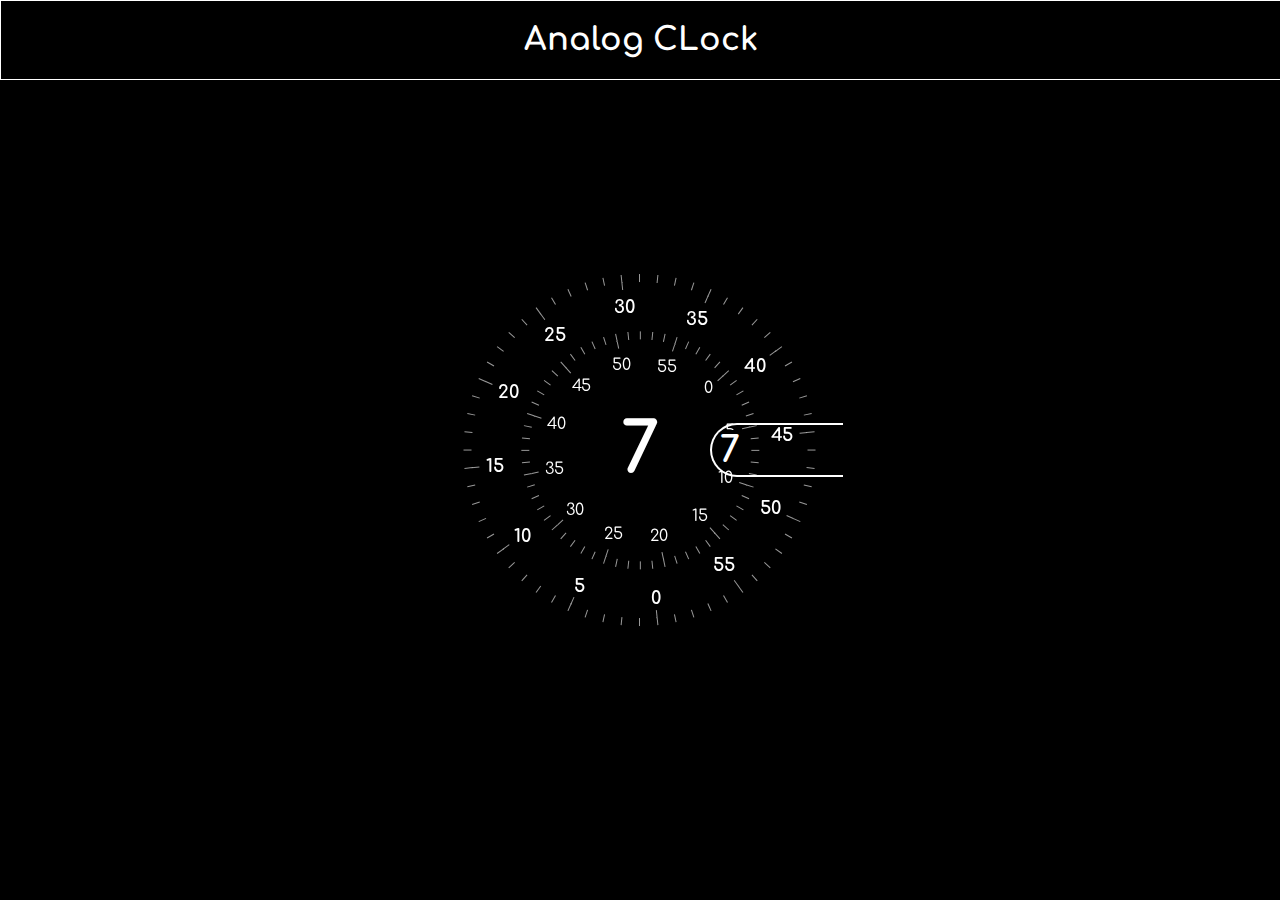
<file: clock/index.html>
<!DOCTYPE html>
<html lang="en" >
<head>
  <meta charset="UTF-8">
  <title>Analog CLock</title>
  
<style>
	@import url("https://fonts.googleapis.com/css2?family=Comfortaa:wght@300;400;500;600;700&display=swap");
*, *:afater, *:before {
  box-sizing: border-box;
}

body, html {
  background: #000;
  margin: 0;
  height: 100vh;
  color: #fff;
  font-family: "Comfortaa", cursive;
}

.clock {
  --clock-size: 360px;
  width: var(--clock-size);
  height: var(--clock-size);
  position: fixed;
  inset: 0;
  margin: auto;
  border-radius: 50%;
}
.spike {
  position: absolute;
  width: 8px;
  height: 1px;
  background: #fff9;
  line-height: 20px;
  transform-origin: 50%;
  z-index: 5;
  inset: 0;
  margin: auto;
  font-style: normal;
  transform: rotate(var(--rotate)) translateX(var(--dail-size));
}
.spike:nth-child(5n+1) {
  box-shadow: -7px 0 #fff9;
}
.spike:nth-child(5n+1):after {
  content: attr(data-i);
  position: absolute;
  right: 22px;
  top: -10px;
  transition: 1s linear;
  transform: rotate(calc( var(--dRotate) - var(--rotate)));
}

.seconds {
  --dRotate: 0deg;
  --dail-size: calc((var(--clock-size)/ 2) - 8px);
  font-weight: 800;
  font-size: 18px;
  transform: rotate(calc( -1 * var(--dRotate)));
  position: absolute;
  inset: 0;
  margin: auto;
  transition: 1s linear;
}

.minutes {
  --dail-size: calc((var(--clock-size)/ 2) - 65px);
  font-size: 16px;
  transform: rotate(calc( -1 * var(--dRotate)));
  position: absolute;
  inset: 0;
  margin: auto;
  transition: 1s linear;
}

.stop-anim {
  transition: 0s linear;
}
.stop-anim .spike:after {
  transition: 0s linear !important;
}

.hour {
  font-size: 70px;
  font-weight: 900;
  position: absolute;
  left: 50%;
  top: 50%;
  transform: translate(-50%, -50%);
}

.minute {
  font-size: 36px;
  font-weight: 900;
  position: absolute;
  background: #000;
  z-index: 10;
  right: calc(var(--clock-size)/ 4.5);
  top: 50%;
  transform: translateY(-50%);
}
.minute:after {
  content: "";
  position: absolute;
  border: 2px solid #fff;
  border-right: none;
  height: 50px;
  left: -10px;
  top: 50%;
  border-radius: 40px 0 0 40px;
  width: calc(var(--clock-size)/ 2.75);
  transform: translatey(-50%);
}

.title{
   
    border: 1px solid white;
    width: 100%;
     text-align: center;
}
</style>
</head>
<body>
    <div class="title">
        <h1 >Analog CLock</h1>
    </div>
  
<second class="clock">
  <div class="seconds"></div>
  <div class="minutes"></div>
  <div class="minute">44</div>
  <div class="hour"></div>
</second>

  <script>
	const seconds = document.querySelector('.seconds');
const minutes = document.querySelector('.minutes');
const minute = document.querySelector('.minute');
const hour = document.querySelector('.hour');

// Create spikes
for(let s = 0; s < 60 ; s++){
  let mSpikeEl = document.createElement('i');
  let sSpikeEl = document.createElement('i');
  mSpikeEl.className = 'spike'
  sSpikeEl.className = 'spike'
  mSpikeEl.style = `--rotate:${6 * s}deg`;
  sSpikeEl.style = `--rotate:${6 * s}deg`;
  mSpikeEl.setAttribute('data-i', s);
  sSpikeEl.setAttribute('data-i', s);

  seconds.append(sSpikeEl);
  minutes.append(mSpikeEl);
}

function getTime() {
		let date = new Date(),
    s  = date.getSeconds() ,
    m  = date.getMinutes();
  
  	hour.textContent = date.getHours();
  	minute.textContent = m;
  

  	minutes.style = `--dRotate:${6 * m}deg`;

    if(s == 0){
			seconds.classList.add('stop-anim')
    } else{
      seconds.classList.remove('stop-anim')
    }
    if(m == 0){
			minutes.classList.add('stop-anim')
    } else{
      minutes.classList.remove('stop-anim')
    }
  	
  		seconds.style = `--dRotate:${6 * s}deg`;
}






setInterval(getTime, 1000);
getTime();
  </script>

</body>
</html>
</file>
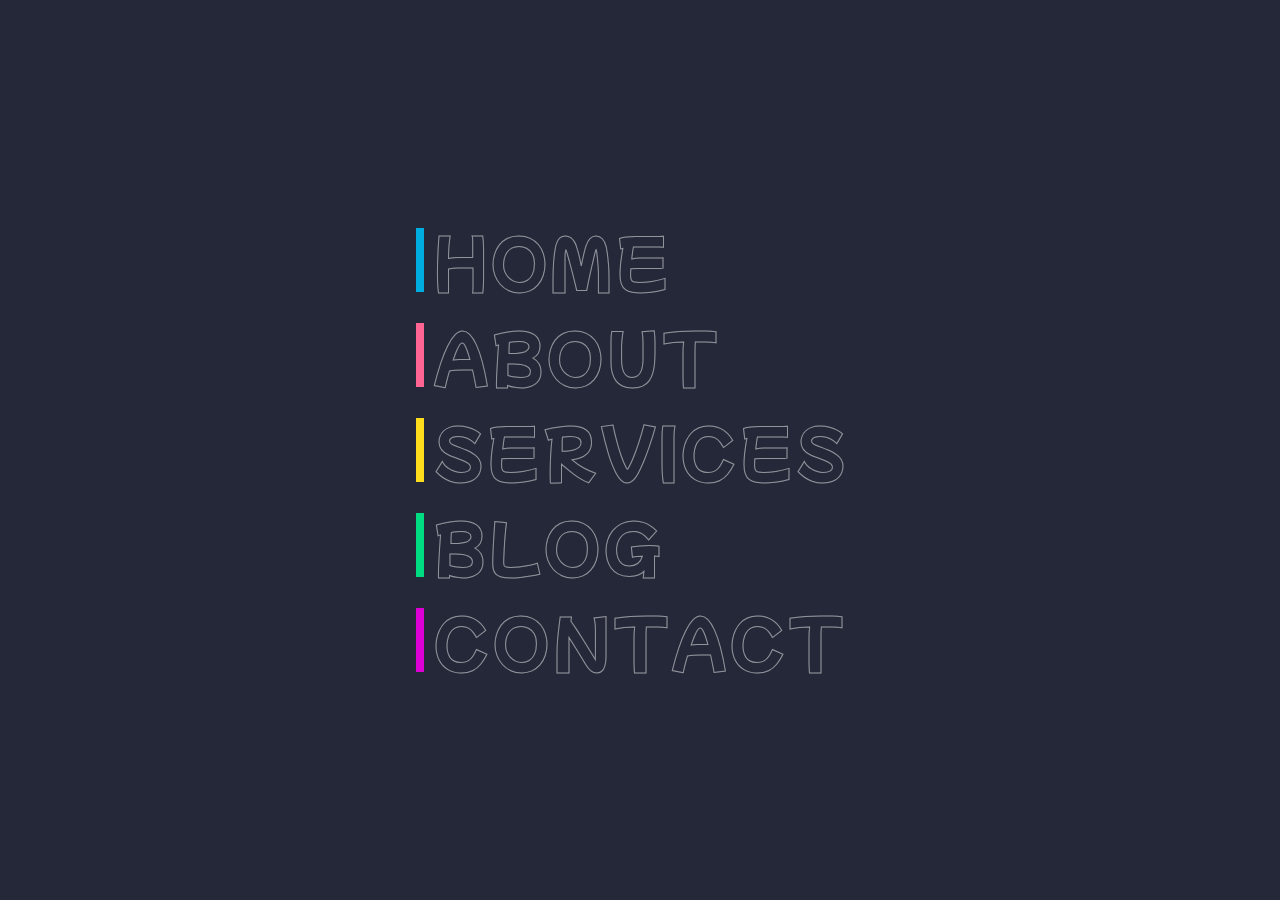
<file: glowingnavbar/index.html>
<!DOCTYPE html>
<html lang="en">
<head>
    <meta charset="UTF-8">
    <meta name="viewport" content="width=device-width, initial-scale=1.0">
    <title>Glowing Nav Text</title>
    <style>
        @import url('https://fonts.googleapis.com/css2?family=Mochiy+Pop+One&display=swap');
* {
  box-sizing: border-box;
  padding: 0;
  margin: 0;
  font-family: 'Mochiy Pop One', sans-serif;
}

body {
  display: flex;
  justify-content: center;
  align-items: center;
  min-height: 100vh;
  background: #252839;
}
ul {
  position: relative;
  display: flex;
  flex-direction: column;
  gap: 30px;
}
ul li {
  position: relative;
  list-style: none;
}
ul li a {
  font-size: 4em;
  text-decoration: none;
  letter-spacing: 2px;
  line-height: 1em;
  text-transform: uppercase;
  color: transparent;
  -webkit-text-stroke: 1px rgba(255, 255, 255, 0.5);
}
ul li a::before {
  content: attr(data-text);
  position: absolute;
  color: var(--clr);
  width: 0;
  overflow: hidden;
  transition: 1s;
  border-right: 8px solid var(--clr);
  -webkit-text-stroke: 1px var(--clr);
}
ul li a:hover::before {
  width: 100%;
  filter: drop-shadow(0 0 25px var(--clr))
}
    </style>
</head>
<body>
    <ul>
        <li style="--clr:#00ade1">
          <a href="#" data-text="&nbsp;Home">&nbsp;Home&nbsp;</a>
        </li>
        <li style="--clr:#ff6492">
          <a href="#" data-text="&nbsp;About">&nbsp;About&nbsp;</a>
        </li>
        <li style="--clr:#ffdd1c">
          <a href="#" data-text="&nbsp;Services">&nbsp;Services&nbsp;</a>
        </li>
        <li style="--clr:#00dc82">
          <a href="#" data-text="&nbsp;Blog">&nbsp;Blog&nbsp;</a>
        </li>
        <li style="--clr:#dc00d4">
          <a href="#" data-text="&nbsp;Contact">&nbsp;Contact&nbsp;</a>
        </li>
      </ul>
</body>
</html>
</file>
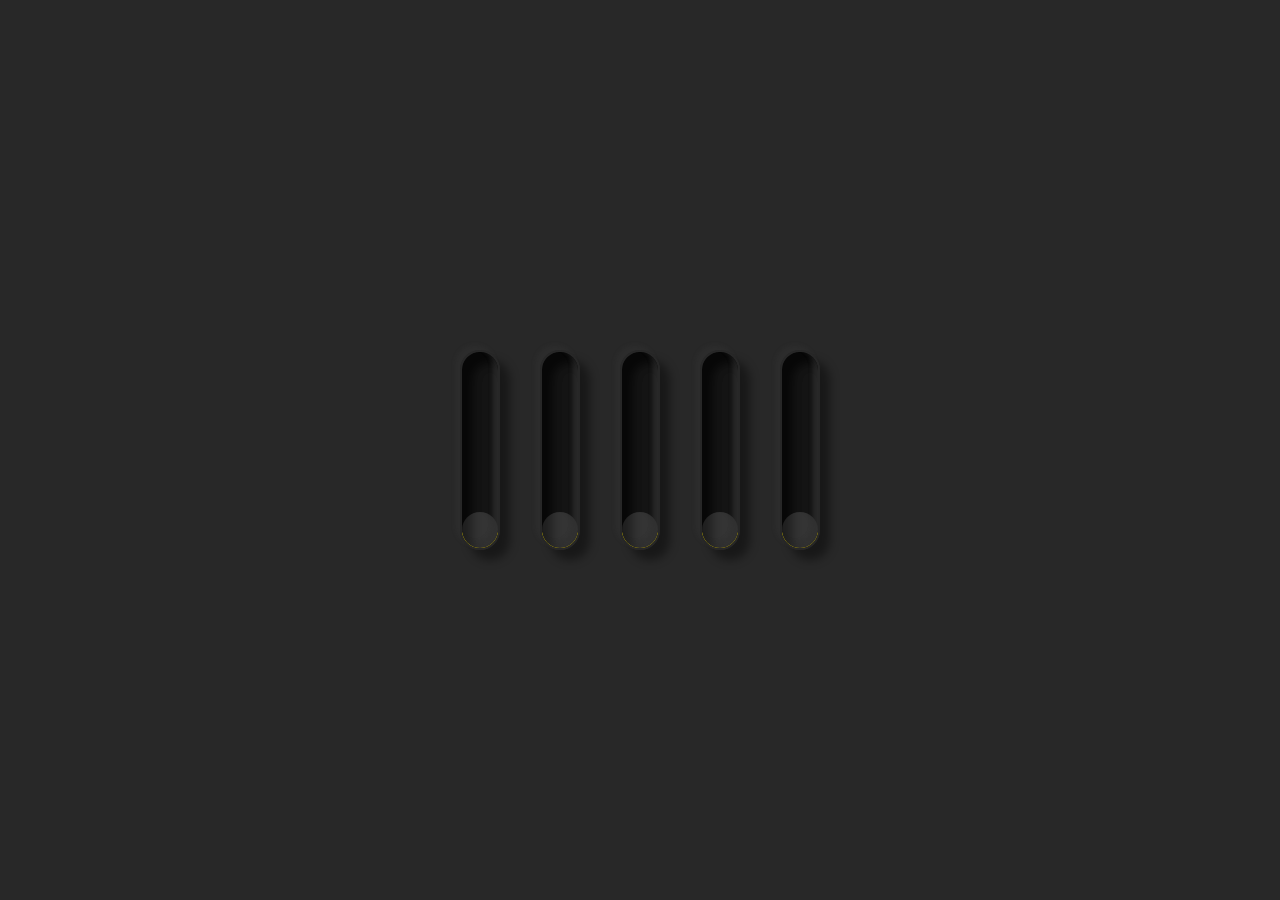
<file: loaderui/index.html>
<!DOCTYPE html>
<html lang="en">
<head>
    <meta charset="UTF-8">
    <meta name="viewport" content="width=device-width, initial-scale=1.0">
    <title>Colorful loader</title>
    <style>
        * {
  margin: 0;
  padding: 0;
  box-sizing: border-box;
}

body {
  display: flex;
  justify-content: center;
  align-items: center;
  background: #282828;
  min-height: 100vh;
}

.loader {
  display: flex;
  flex-direction: row;
}

.loader div {
  position: relative;
  width: 40px;
  height: 200px;
  margin: 20px;
  overflow: hidden;
  border-radius: 40px;
  background: linear-gradient(to bottom, rgba(0, 0, 0, 0.5));
  border: 2px solid #272727;
  box-shadow: -5px -5px 5px rgba(92, 92, 92, 0.1), 10px 10px 10px rgba(0, 0, 0, 0.4), inset -5px -5px 5px rgba(82, 82, 82, 0.2), inset 10px 10px 10px rgba(0, 0, 0, 0.4);
}

.loader div::before {
  content: "";
  position: absolute;
  top: 0;
  left: 0;
  width: 100%;
  height: 100%;
  z-index: 10;
  border-radius: 40px;
  box-shadow: -5px -5px 5px rgba(92, 92, 92, 0.1), 10px 10px 10px rgba(0, 0, 0, 0.4), inset -5px -5px 5px rgba(82, 82, 82, 0.2), inset 10px 10px 10px rgba(0, 0, 0, 0.4);
}

.loader div::after {
  content: "";
  position: absolute;
  top: 0;
  left: 0;
  width: 36px;
  height: 36px;
  background: #343434;
  border-radius: 50%;
  box-shadow: inset -5px -5px 5px rgba(0, 0, 0, 0.2), 0 420px 0 400px #ffe700;
  animation: animate 2.5s ease-in-out infinite;
  transform: translateY(160px);
  animation-delay: calc(-0.5s * var(--i));
}

@keyframes animate {
  0% {
    transform: translateY(160px);
    filter: hue-rotate(180deg);
  }
  50% {
    transform: translateY(0px);
  }
  100% {
    transform: translateY(160px);
    filter: hue-rotate(0deg);
  }
}
    </style>
</head>
<body>
    <div class="loader">
        <div style="--i:0"></div>
        <div style="--i:1"></div>
        <div style="--i:2"></div>
        <div style="--i:3"></div>
        <div style="--i:4"></div>
      </div>
</body>
</html>
</file>
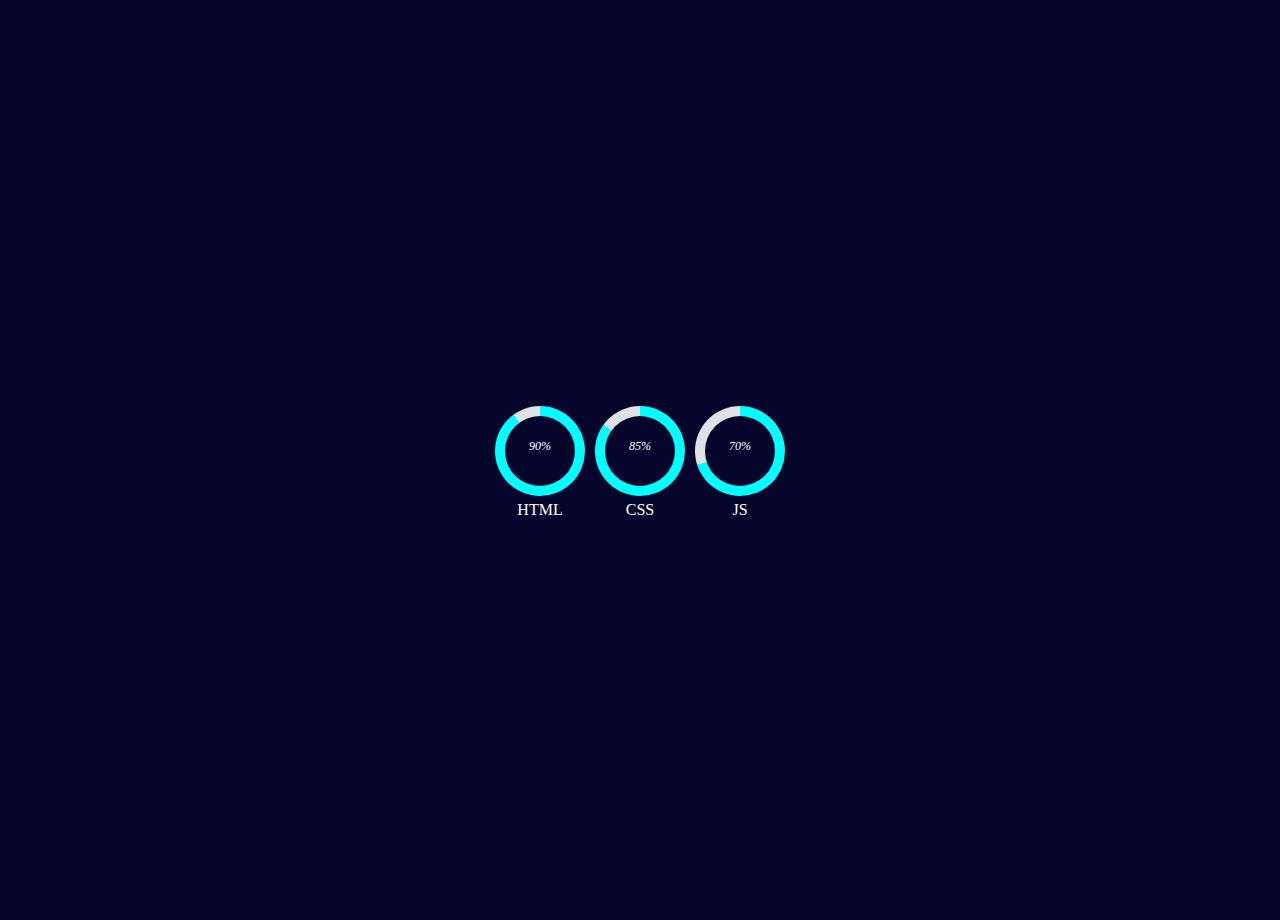
<file: progressbar/index.html>
<!DOCTYPE html>
<html lang="en">
<head>
    <meta charset="UTF-8">
    <meta name="viewport" content="width=device-width, initial-scale=1.0">
    <title>Progress Bar</title>
    <style>
            @property --pie-progress {
        syntax: "<percentage>";
        initial-value: 0%;
        inherits: false;
    }
    :root {
 
  --theme-color-light: aqua;
  --theme-color-lighter: #dee2e7;
  --theme-color-lightest: rgb(6, 6, 44);
}
    *{
        margin: 0;
        padding: 0;
    }
    body {
  padding: 10px 40px; 
  display: flex;
  align-items: center;
  justify-content: center;
  height: 100vh; 
  background-color:rgb(6, 6, 44);
}

@keyframes progress {
  from {
    width: 0;
  }
  
  to {
    width: var(--progress);
  }
}

@keyframes pieProgress {
  from {
    --pie-progress: 0%;
  }
  
  to {
    --pie-progress: var(--progress);
  }
}

.pie1{
    display: flex;
    flex-direction: column;
    align-items: center;
    justify-content: center;
}
.pie2{
    display: flex;
    flex-direction: column;
    align-items: center;
    justify-content: center;
}
.pie3{
    display: flex;
    flex-direction: column;
    align-items: center;
    justify-content: center;
}
.pie-progress-bar {
  position: relative;
  display: inline-block;
  height: 90px;
  width: 90px;
  margin: 5px;
  color:#fff;
  background-color: var(--theme-color-light);
  --pie-progress: var(--progress);
  background-image: conic-gradient(
    var(--theme-color-light) 0%,
    var(--theme-color-light) var(--pie-progress),
    var(--theme-color-lighter) var(--pie-progress)
  );
  animation: pieProgress 2s;
  border-radius: 50%;
}
 span{
    font-size: 16px;
    color: #fff;

}

.pie-progress-bar:after {
  content: attr(progress);
  display: inline-block;
  position: absolute;
  top: 50%;
  left: 50%;
  transform: translate(-50%, -50%);
  width: calc(100% - 20px);
  height: calc(100% - 20px);
  background: var(--theme-color-lightest);
  border-radius: 50%;
  font-size: 12px;
  text-align: center;
  line-height: 60px;
}
    </style>
</head>
<body>
    <div class="pie1">
        <i class="pie-progress-bar" progress="90%" style="--progress: 90%"></i>
        <span>HTML</span>
        </div>
        <div class="pie2">
        <i class="pie-progress-bar" progress="85%" style="--progress: 85%"></i>
        <span>CSS</span>
        </div>
        <div class="pie3">
        <i class="pie-progress-bar" progress="70%" style="--progress: 70%"></i>
        <span>JS</span>
        </div>
</body>
</html>
</file>
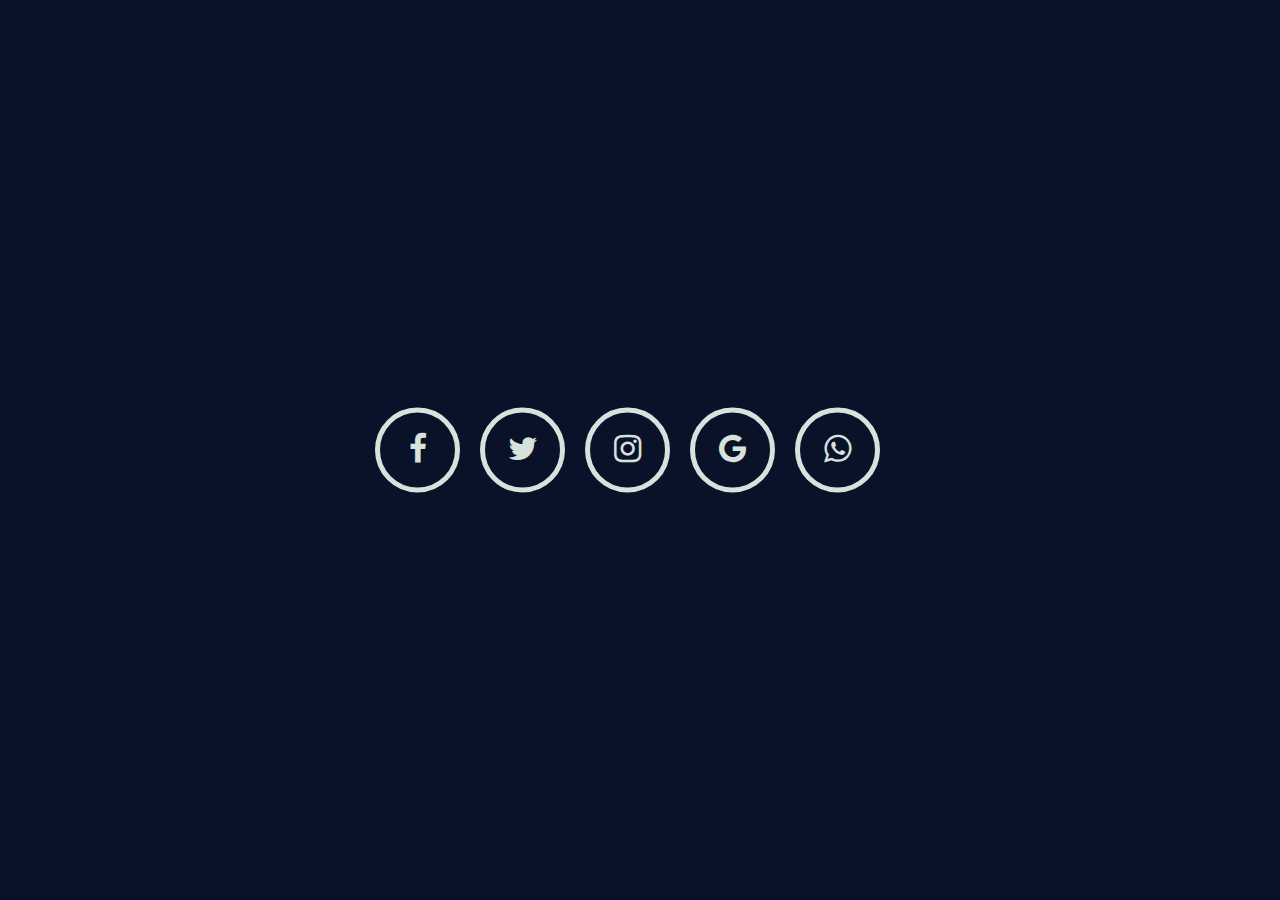
<file: socialmediaiconcss/index.html>
<!DOCTYPE html>
<html lang="en">
<head>
    <meta charset="UTF-8">
    <meta name="viewport" content="width=device-width, initial-scale=1.0">
    <link rel="stylesheet" type="text/css" href="index.css">
    <link href="https://maxcdn.bootstrapcdn.com/font-awesome/4.7.0/css/font-awesome.min.css" rel="stylesheet" integrity="sha384-wvfXpqpZZVQGK6TAh5PVlGOfQNHSoD2xbE+QkPxCAFlNEevoEH3Sl0sibVcOQVnN" crossorigin="anonymous">
    <title>Document</title>
</head>
<body>

    <div class="wrapper">
        <ul>
          <li class="facebook"><a href="https://technologywalacontent.blogspot.com"><i class="fa fa-facebook fa-2x" aria-hidden="true"></i></a></li>
          <li class="twitter"><a href="https://technologywalacontent.blogspot.com"><i class="fa fa-twitter fa-2x" aria-hidden="true"></i></a></li>
          <li class="instagram"><a href="https://technologywalacontent.blogspot.com"><i class="fa fa-instagram fa-2x" aria-hidden="true"></i></a></li>
          <li class="google"><a href="#"><i class="fa fa-google fa-2x" aria-hidden="true"></i></a></li>
          <li class="whatsapp"><a href="https://technologywalacontent.blogspot.com"><i class="fa fa-whatsapp fa-2x" aria-hidden="true"></i></a></li>
        </ul>
      </div>
   
</body>
</html>
<script src="index.js"></script>
</file>
<file: socialmediaiconcss/index.css>
* {
    margin: 0;
    padding: 0;
  }
  
  body {
    background: #0A122A;
  }
  
  /* Let's style the wrapper in such away that, 
  it should always be at the center of the browser */
  .wrapper {
    position: absolute;
    top: 50%;
    left: 50%;
    transform: translate(-50%, -50%);
    width: 550px;
  }
  
  /* Style the Un-order list by setting its list-style to none */
  .wrapper ul {
    list-style: none;
  }
  
  /* Style the list items inside the UL list, by setting its width, height and line-height 
    and float them to left and set its border and border-radius.
   */
  .wrapper ul li {
    width: 75px;
    height: 75px;
    line-height: 75px;
    margin: 0 10px;
    text-align: center;
    cursor: pointer;
    border-radius: 50%;
    border: 5px solid #D8E2DC;
    float: left;
    transition: all 0.5s ease;
  }
  
  /* Style the icons by setting its color and margin-top value to 20px 
  to align it properly */
  .wrapper ul li .fa {
    color: #D8E2DC;
    margin-top: 20px;
    transition: all 0.5s ease;
  }
  
  /* Now target the specific li classes for styling and use box-shadow effect to border and text-shadow effect
    to icons for glowing effect and use transition property for smooth transition effect. */
  /*facebook*/
  .wrapper ul li:hover.facebook {
    border: 5px solid #3b5998;
    box-shadow: 0 0 15px #3b5998;
    transition: all 0.5s ease;
  }
  
  .wrapper ul li:hover .fa-facebook {
    color: #3b5998;
    text-shadow: 0 0 15px #3b5998;
    transition: all 0.5s ease;
  }
  
  /*twitter*/
  .wrapper ul li:hover.twitter {
    border: 5px solid #00aced;
    box-shadow: 0 0 15px #00aced;
    transition: all 0.5s ease;
  }
  
  .wrapper ul li:hover .fa-twitter {
    color: #00aced;
    text-shadow: 0 0 15px #00aced;
    transition: all 0.5s ease;
  }
  
  /* instagram */
  .wrapper ul li:hover.instagram {
    border: 5px solid #bc2a8d;
    box-shadow: 0 0 15px #bc2a8d;
    transition: all 0.5s ease;
  }
  
  .wrapper ul li:hover .fa-instagram {
    color: #bc2a8d;
    text-shadow: 0 0 15px #bc2a8d;
    transition: all 0.5s ease;
  }
  
  /* google */
  .wrapper ul li:hover.google {
    border: 5px solid #dd4b39;
    box-shadow: 0 0 15px #dd4b39;
    transition: all 0.5s ease;
  }
  
  .wrapper ul li:hover .fa-google {
    color: #dd4b39;
    text-shadow: 0 0 15px #dd4b39;
    transition: all 0.5s ease;
  }
  
  /* whatsapp */
  .wrapper ul li:hover.whatsapp {
    border: 5px solid #4dc247;
    box-shadow: 0 0 15px #4dc247;
    transition: all 0.5s ease;
  }
  
  .wrapper ul li:hover .fa-whatsapp {
    color: #4dc247;
    text-shadow: 0 0 15px #4dc247;
    transition: all 0.5s ease;
  }
  
  
  /* media queries */
  
  @media screen and (max-width: 640px){
    .wrapper {
        width: 350px;
    }
    .wrapper ul li{
        margin-top: 10px;
    }
    .wrapper ul li.google{
        margin-left: 60px;
    }
  }
  
  
  @media screen and (max-width: 340px){
    .wrapper {
        width: 150px;
    }
    .wrapper ul li{
        margin:15px;
    }
    .wrapper ul li.google{
        margin-left: 15px;
    }
  }
  

  /* youtube link */
  .youtube{
    position: fixed;
    bottom: 10px;
    right: 10px;
    width: 160px;
    text-align: center;
    padding: 15px 10px;
    background: #bb0000;
    border-radius: 5px;
  }
  
  .youtube a{
    text-decoration: none;
    color: #fff;
    text-transform: capitalize;
    letter-spacing: 1px;
  }
</file>
